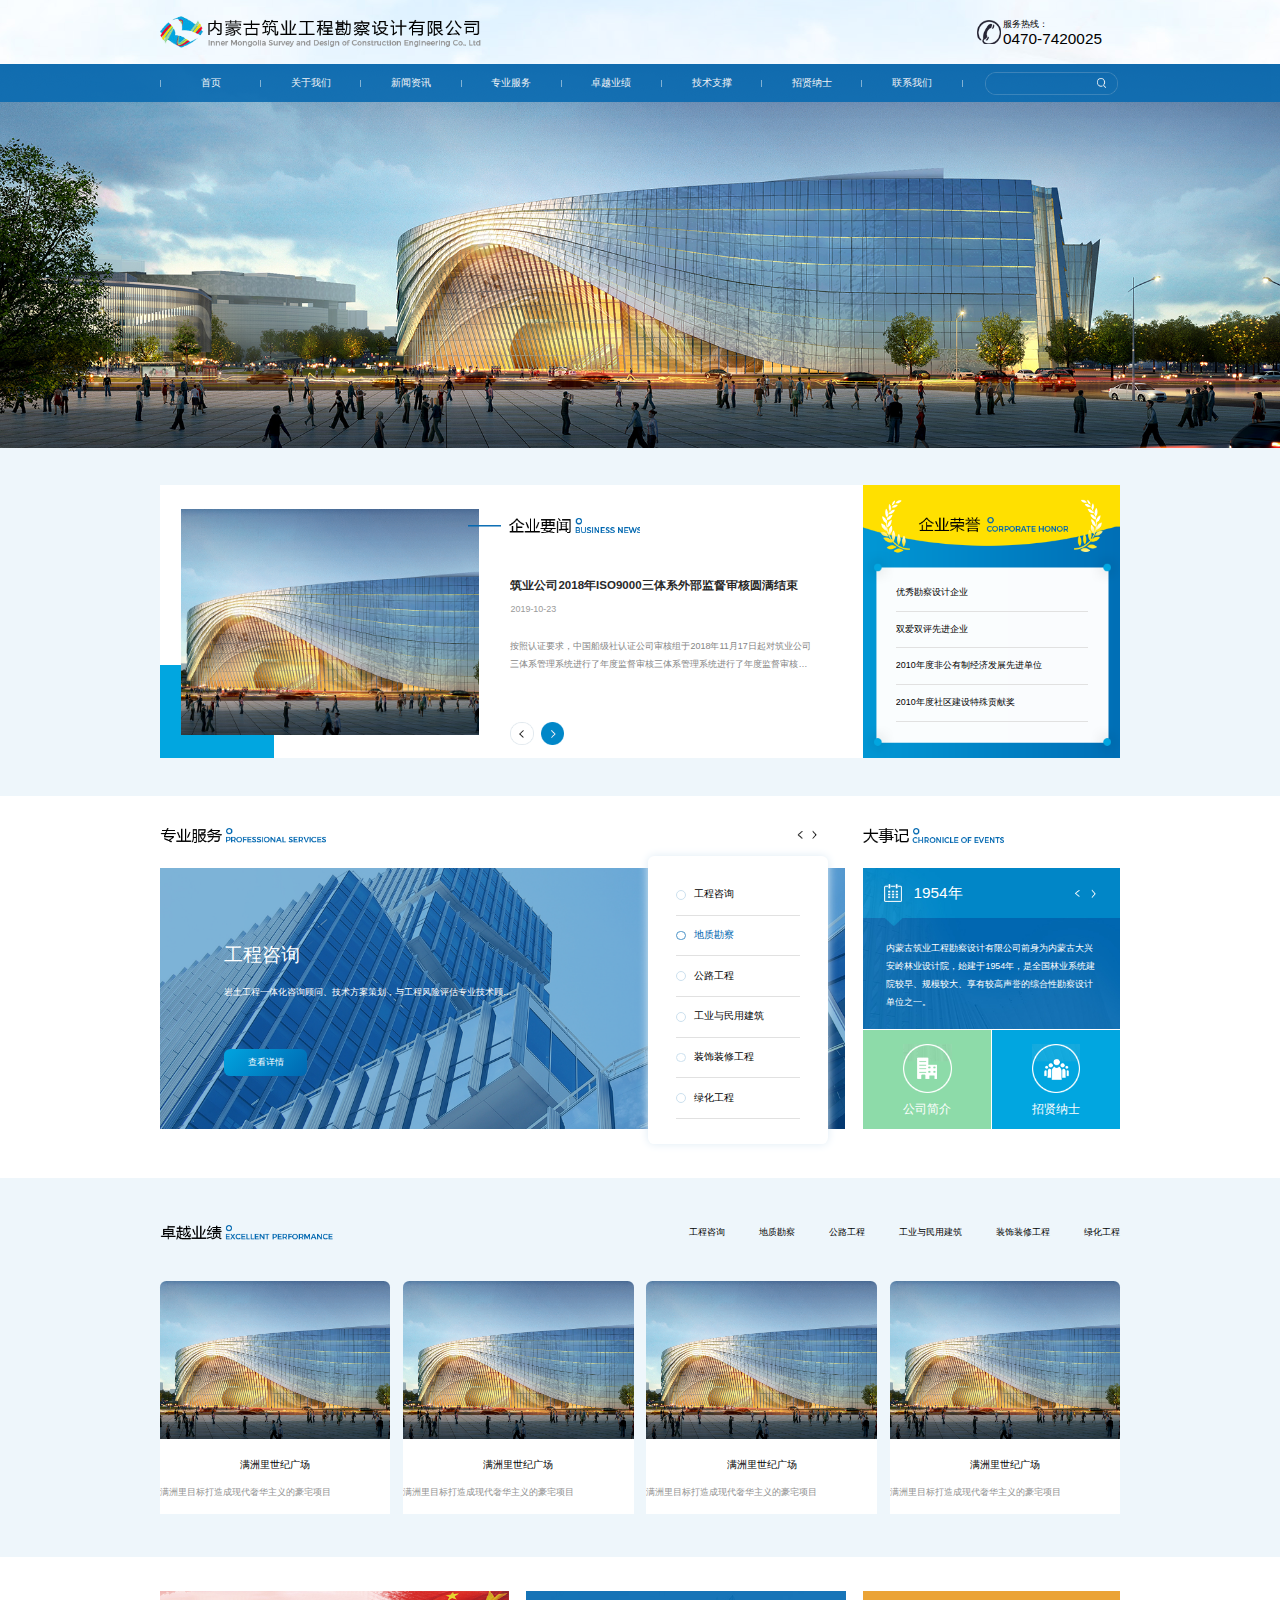
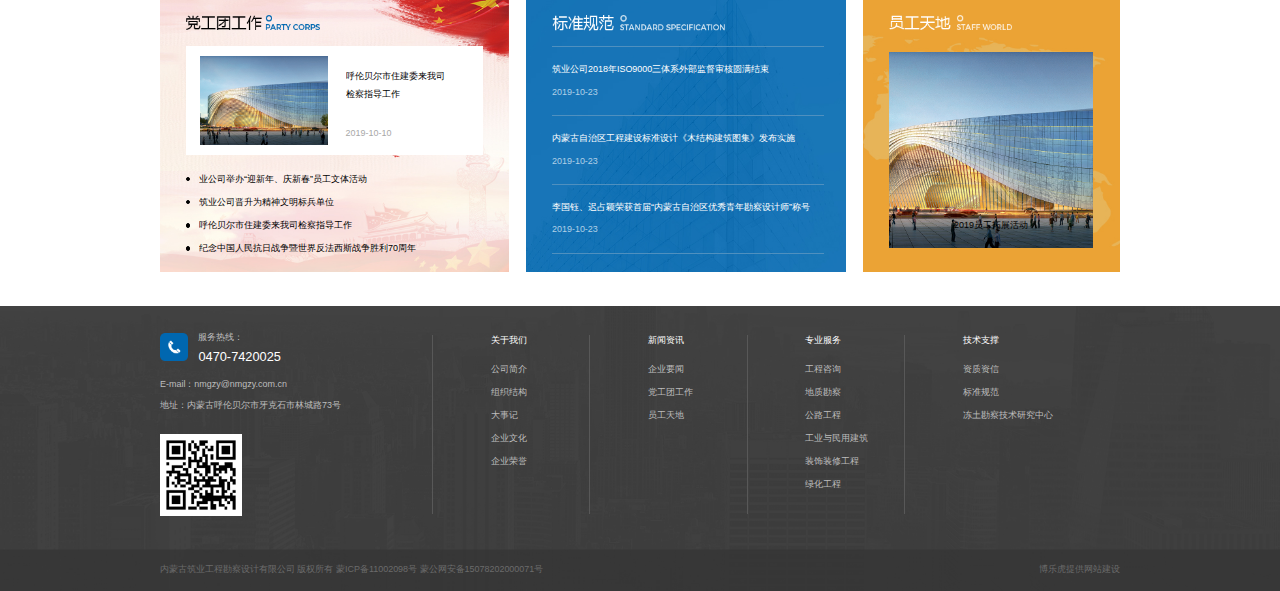
<file: index.html>
<!DOCTYPE html>
<html lang="en">
<head>
    <meta charset="UTF-8">
    <meta name="viewport" content="width=device-width, initial-scale=1.0, maximum-scale=1.0, user-scalable=no">

    <meta http-equiv="X-UA-Compatible" content="IE=Edge，chrome=1">
    <title>内蒙古项目</title>
    <script type="text/javascript" src="./js/jquery-1.11.2.js"></script>

    <link type="text/css" rel="stylesheet" href="./css/global.css">
    <link type="text/css" rel="stylesheet" href="./css/bace.css">
    <link type="text/css" rel="stylesheet" href="./css/index.css">
</head>
<body>
    <div class="body">
        <!-- header开始 -->
        <div class="header">
            <div class="logo-wrapper flex-column-tb-lf-center">
                <div class="content  flex-lr-between">
                    <div class="logo"></div>
                    <div class="tel flex-lr-between">
                        <div class="tel-icon"></div>
                        <div class="tel-num flex-tb-between">
                            <div>服务热线：</div>
                            <div class="num">0470-7420025</div>
                        </div>
                    </div>
                </div>
            </div>
            <div class="banner-wrapper">
                <div class="nav-wrapper flex-column-lf-center">
                    <div class="content flex-row-start">
                        <ul class="flex-row-start">
                            <div class="biao"></div>
                            <a href="#"><li>首页</li></a>
                            <div class="biao"></div>
                            <a href="#"><li>关于我们</li></a>
                            <div class="biao"></div>
                            <a href="#"><li>新闻资讯</li></a>
                            <div class="biao"></div>
                            <a href="#"><li>专业服务</li></a>
                            <div class="biao"></div>
                            <a href="#"><li>卓越业绩</li></a>
                            <div class="biao"></div>
                            <a href="#"><li>技术支撑</li></a>
                            <div class="biao"></div>
                            <a href="#"><li>招贤纳士</li></a>
                            <div class="biao"></div>
                            <a href="#"><li>联系我们</li></a>
                            <div class="biao"></div>
                        </ul>
                        <div class="search flex-row-start img-cc">
                            <input type="text">
                            <div class="img-cc"></div>
                        </div>
                    </div>
                </div>
                <div class="banner"></div>
            </div>
        </div>
        <!-- header结束 -->

        <!-- 企业要闻开始 -->
        <div class="news-wrapper flex-column-tb-lf-center">
            <div class="content flex-lr-between">
                <div class="left flex-row-start">
                    <div class="img-wrapper flex-column-tb-lf-center">
                        <div class="blue"></div>
                        <div class="img" style="background-image: url('./images/banner1.jpg');"></div>
                    </div>
                    <div class="news">
                        <div class="title"></div>
                        <div class="news-name">筑业公司2018年ISO9000三体系外部监督审核圆满结束 </div>
                        <div class="news-date">2019-10-23</div>
                        <div class="news-text">按照认证要求，中国船级社认证公司审核组于2018年11月17日起对筑业公司三体系管理系统进行了年度监督审核三体系管理系统进行了年度监督审核三体系管理系统进行了年度监督审核...</div>
                        <div class="buttons flex-lr-between">
                            <div class="prev img-cc"></div>
                            <div class="next img-cc click"></div>
                        </div>
                    </div>
                </div>
                <div class="right img-cc flex-row-center">
                    <ul>
                        <li>优秀勘察设计企业</li>
                        <li>双爱双评先进企业</li>
                        <li>2010年度非公有制经济发展先进单位</li>
                        <li>2010年度社区建设特殊贡献奖</li>
                    </ul>
                </div>
            </div>
        </div>
        <!-- 企业要闻结束 -->

        <!-- 专业服务开始 -->
        <div class="services-wrapper flex-column-lf-center">
            <div class="content flex-lr-between">
                <div class="left">
                    <div class="title-wrapper flex-lr-between">
                        <div class="title img-cc"></div>
                        <div class="buttons flex-lr-between">
                            <div class="prev img-cc"></div>
                            <div class="next img-cc"></div>
                        </div>
                    </div>
                    <div class="services">
                        <div class="name">工程咨询</div>
                        <div class="text">岩土工程一体化咨询顾问、技术方案策划，与工程风险评估专业技术顾问与工程风险评估专业技术顾问与工程风险评估专业技术顾问</div>
                        <div class="detail">查看详情</div>
                        <div class="list flex-column-lf-center">
                            <ul>
                                <li class="flex-row-start">
                                    <div class="quan"></div>
                                    <div>工程咨询</div>
                                </li>
                                <li class="flex-row-start click">
                                    <div class="quan"></div>
                                    <div>地质勘察</div>
                                </li>
                                <li class="flex-row-start">
                                    <div class="quan"></div>
                                    <div>公路工程</div>
                                </li>
                                <li class="flex-row-start">
                                    <div class="quan"></div>
                                    <div>工业与民用建筑</div>
                                </li>
                                <li class="flex-row-start">
                                    <div class="quan"></div>
                                    <div>装饰装修工程</div>
                                </li>
                                <li class="flex-row-start">
                                    <div class="quan"></div>
                                    <div>绿化工程</div>
                                </li>
                            </ul>
                        </div>
                    </div>
                </div>
                <div class="right">
                    <div class="title-wrapper flex-row-start">
                        <div class="title img-cc"></div>
                    </div>
                    <div class="events flex-tb-between c-white">
                        <div class="top-wrapper img-cc">
                            <div class="top flex-lr-between">
                                <div class="date flex-lr-between">
                                    <div class="icon img-cc"></div>
                                    <div>1954年</div>
                                </div>
                                <div class="buttons flex-lr-between">
                                    <div class="prev img-cc"></div>
                                    <div class="next img-cc"></div>
                                </div>
                            </div>
                            <div class="top-text">内蒙古筑业工程勘察设计有限公司前身为内蒙古大兴 安岭林业设计院，始建于1954年，是全国林业系统建 院较早、规模较大、享有较高声誉的综合性勘察设计 单位之一。</div>
                        </div>
                        <div class="bottom flex-lr-between c-white">
                            <div class="jianjie flex-column-lf-center">
                                <div class="icon img-cc"></div>
                                <div class="icon-name">公司简介</div>
                            </div>
                            <div class="zhaopin  flex-column-lf-center">
                                <div class="icon img-cc"></div>
                                <div class="icon-name">招贤纳士</div>
                            </div>
                        </div>
                    </div>
                </div>
            </div>

        </div>
        <!-- 专业服务结束 -->

        <!-- 卓越业绩开始 -->
        <div class="performance-wrapper flex-column-lf-center">
            <div class="content">
                <div class="title-wrapper flex-lr-between">
                    <div class="title img-cc"></div>
                    <ul class="flex-lr-between">
                        <li>工程咨询</li>
                        <li>地质勘察</li>
                        <li>公路工程</li>
                        <li>工业与民用建筑</li>
                        <li>装饰装修工程</li>
                        <li>绿化工程</li>
                    </ul>
                </div>
                <div class="info-wrapper flex-lr-between">
                    <div class="info">
                        <div class="img-cc"></div>
                        <div class="info-text flex-column-lf-center">
                            <div class="font16 c-black">满洲里世纪广场</div>
                            <div class="font14">满洲里目标打造成现代奢华主义的豪宅项目</div>
                        </div>
                    </div>
                    <div class="info">
                        <div class="img-cc"></div>
                        <div class="info-text flex-column-lf-center">
                            <div class="font16 c-black">满洲里世纪广场</div>
                            <div class="font14">满洲里目标打造成现代奢华主义的豪宅项目</div>
                        </div>
                    </div>
                    <div class="info">
                        <div class="img-cc"></div>
                        <div class="info-text flex-column-lf-center">
                            <div class="font16 c-black">满洲里世纪广场</div>
                            <div class="font14">满洲里目标打造成现代奢华主义的豪宅项目</div>
                        </div>
                    </div>
                    <div class="info">
                        <div class="img-cc"></div>
                        <div class="info-text flex-column-lf-center">
                            <div class="font16 c-black">满洲里世纪广场</div>
                            <div class="font14">满洲里目标打造成现代奢华主义的豪宅项目</div>
                        </div>
                    </div>
                </div>
            </div>

        </div>
        <!-- 卓越业绩结束 -->

        <!-- 党工团工作开始 -->
        <div class="work-wrapper flex-column-tb-lf-center">
            <div class="content flex-lr-between">
                <div class="work img-cc">
                    <div class="title img-cc"></div>
                    <div class="info-wrapper flex-row-start">
                        <div class="img-wrapper flex-column-tb-lf-center">
                            <div class="img-cc" style="background-image: url('./images/banner1.jpg');"></div>
                        </div>
                        <div class="info font14">
                            <div class="name c-black">呼伦贝尔市住建委来我司检察指导工作</div>
                            <div class="date">2019-10-10</div>
                        </div>
                    </div>
                    <ul class="work-list font14 c-black">
                        <li class="flex-row-start">
                            <div class="dian"></div>
                            <div class="text">业公司举办“迎新年、庆新春”员工文体活动 </div>
                        </li>
                        <li class="flex-row-start">
                            <div class="dian"></div>
                            <div class="text">筑业公司晋升为精神文明标兵单位 </div>
                        </li>
                        <li class="flex-row-start">
                            <div class="dian"></div>
                            <div class="text">呼伦贝尔市住建委来我司检察指导工作 </div>
                        </li>
                        <li class="flex-row-start">
                            <div class="dian"></div>
                            <div class="text">纪念中国人民抗日战争暨世界反法西斯战争胜利70周年  </div>
                        </li>
                    </ul>
                </div>
                <div class="guifan img-cc">
                    <div class="title img-cc"></div>
                    <ul class="list">
                        <li class="flex-column-tb-center font14">
                            <div class="flex-tb-between">
                                <div class="c-white">筑业公司2018年ISO9000三体系外部监督审核圆满结束</div>
                                <div>2019-10-23</div>
                            </div>
                        </li>
                        <li class="flex-column-tb-center font14">
                            <div class="flex-tb-between">
                                <div class="c-white">内蒙古自治区工程建设标准设计《木结构建筑图集》发布实施</div>
                                <div>2019-10-23</div>
                            </div>
                        </li>
                        <li class="flex-column-tb-center font14">
                            <div class="flex-tb-between">
                                <div class="c-white">李国钰、迟占颖荣获首届“内蒙古自治区优秀青年勘察设计师”称号</div>
                                <div>2019-10-23</div>
                            </div>
                        </li>
                    </ul>
                </div>
                <div class="world img-cc">
                    <div class="title img-cc"></div>
                    <div class="world-pic img-cc flex-column-lf-center" style="background-image: url('./images/banner1.jpg');">
                        <div class="c-black font14">2019员工拓展活动</div>
                    </div>
                </div>
            </div>
        </div>
        <!-- 党工团工作结束 -->

        <!-- footer开始 -->
        <div class="footer flex-column-lf-center font14 img-cc">
            <div class="content flex-tb-between">
                <div class="top-wrapper flex-row-start">
                    <div class="detail">
                        <div class="tel flex-lr-between">
                            <div class="tel-icon"></div>
                            <div class="tel-num flex-tb-between">
                                <div>服务热线：</div>
                                <div class="num c-white">0470-7420025</div>
                            </div>
                        </div>
                        <div class="mail">E-mail：nmgzy@nmgzy.com.cn</div>
                        <div class="address">地址：内蒙古呼伦贝尔市牙克石市林城路73号</div>
                        <div class="code img-cc" style="background-image: url('./images/footer_code.png');"></div>
                    </div>
                    <ul class="list-wrapper">
                        <a href=""><li class="c-white">关于我们</li></a>
                        <a href=""><li>公司简介</li></a>
                        <a href=""><li>组织结构</li></a>
                        <a href=""><li>大事记</li></a>
                        <a href=""><li>企业文化</li></a>
                        <a href=""><li>企业荣誉</li></a>
                    </ul>
                    <ul class="list-wrapper">
                        <a href=""><li class="c-white">新闻资讯</li></a>
                        <a href=""><li>企业要闻</li></a>
                        <a href=""><li>党工团工作</li></a>
                        <a href=""><li>员工天地</li></a>
                    </ul>
                    <ul class="list-wrapper">
                        <a href=""><li class="c-white">专业服务</li></a>
                        <a href=""><li>工程咨询</li></a>
                        <a href=""><li>地质勘察</li></a>
                        <a href=""><li>公路工程</li></a>
                        <a href=""><li>工业与民用建筑</li></a>
                        <a href=""><li>装饰装修工程</li></a>
                        <a href=""><li>绿化工程</li></a>
                    </ul>
                    <ul class="list-wrapper">
                        <a href=""><li class="c-white">技术支撑</li></a>
                        <a href=""><li>资质资信</li></a>
                        <a href=""><li>标准规范</li></a>
                        <a href=""><li>冻土勘察技术研究中心</li></a>
                    </ul>
                </div>
                <div class="bottom-wrapper flex-lr-between">
                    <div>内蒙古筑业工程勘察设计有限公司 版权所有   蒙ICP备11002098号   蒙公网安备15078202000071号</div>
                    <div>博乐虎提供网站建设</div>
                </div>
            </div>
        </div>
        <!-- footer结束 -->
    </div>
</body>
<script type="text/javascript">
    $(function () {
        resizeLoad();
        $(window).resize(function(){
            resizeLoad();
        });
        function resizeLoad(){
            //var width = $("body").get(0).offsetWidth;
            var width = $(window).width();

            //var fontSize =30* (width/720).toFixed(2);
            var fontSize = (width/20).toFixed(2);

            //if(width<720)
            //{
            $("html").css("font-size",""+fontSize+"px");
            // }

        };
        $('.nav-wrapper a').hover(function(){
            $(this).next().addClass('hover');
            $(this).prev().addClass('hover');
        },function(){
            $(this).next().removeClass('hover');
            $(this).prev().removeClass('hover');
        });
        $('.buttons div').click(function(){
            $(this).addClass('click');
            $(this).siblings().removeClass('click');
        });
        $('.list li').click(function(){
            $(this).addClass('click');
            $(this).siblings().removeClass('click');
        });
    });
</script>
</html>
</file>
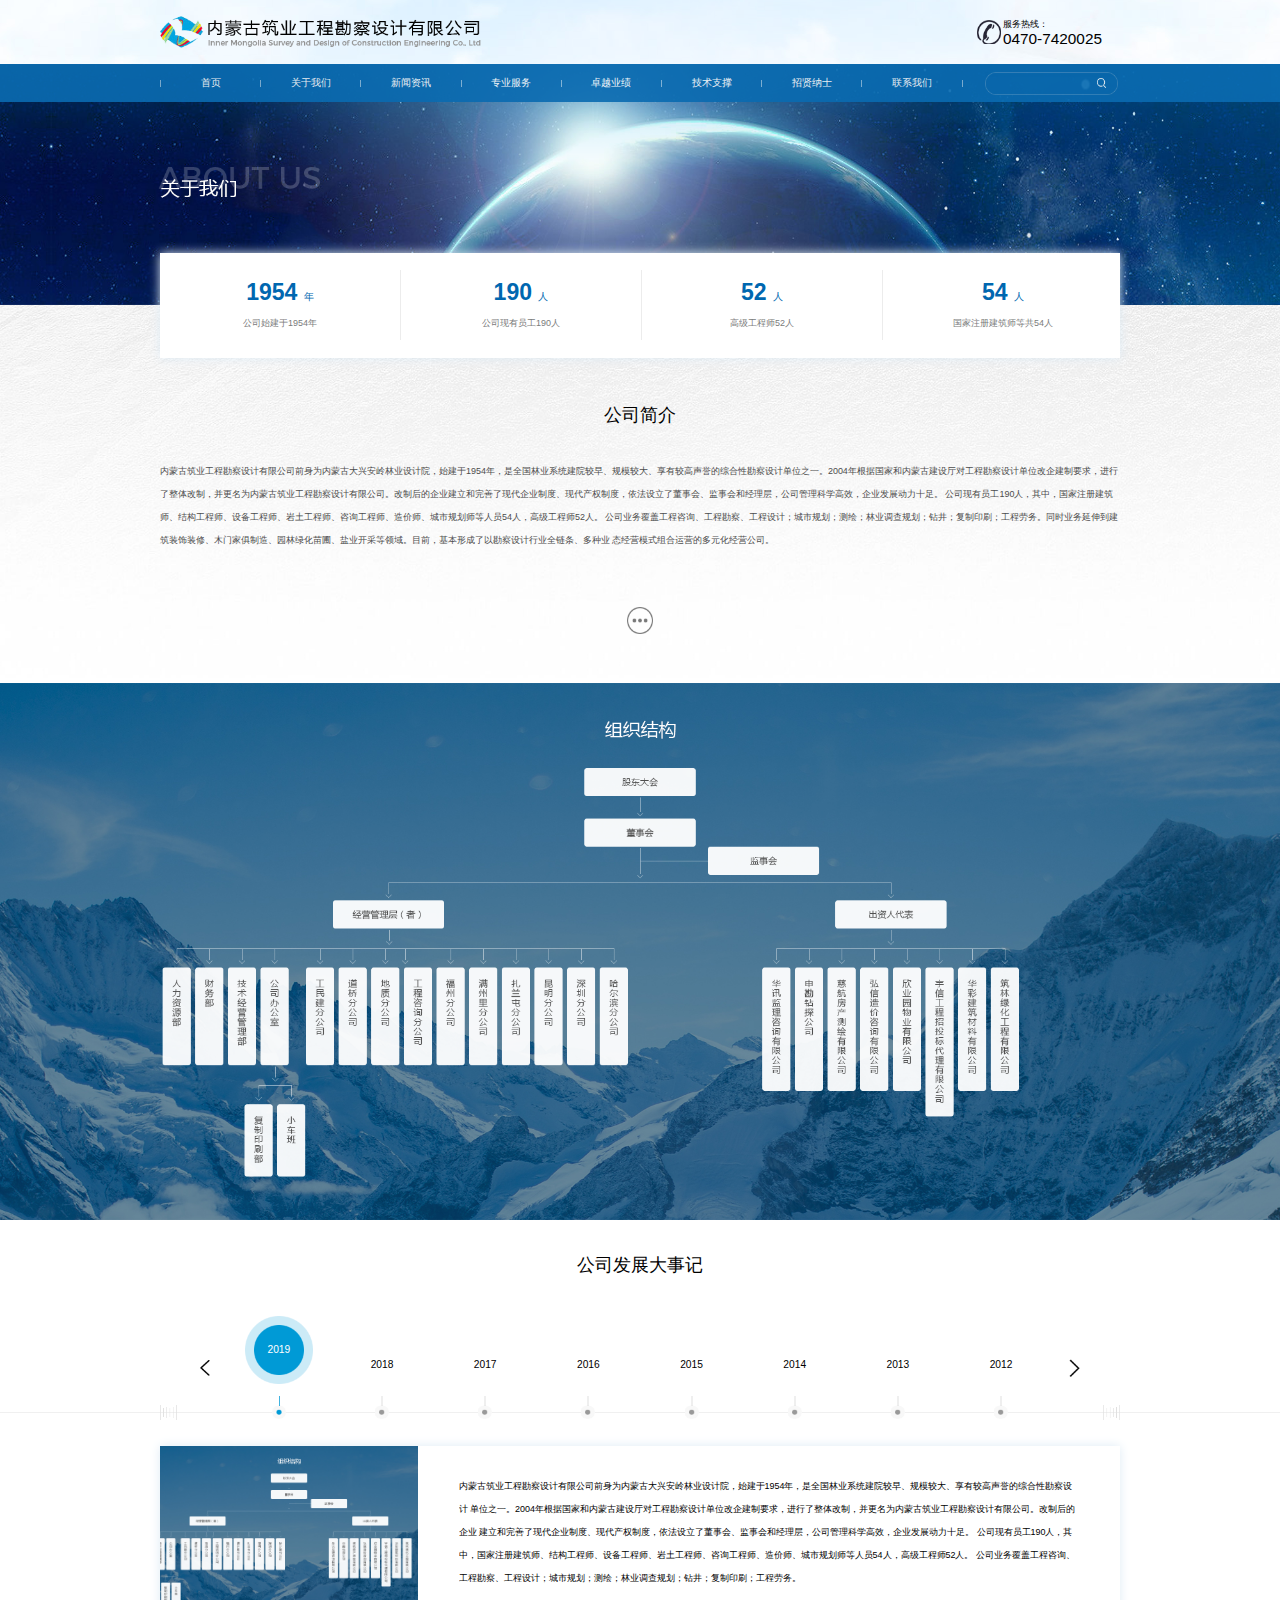
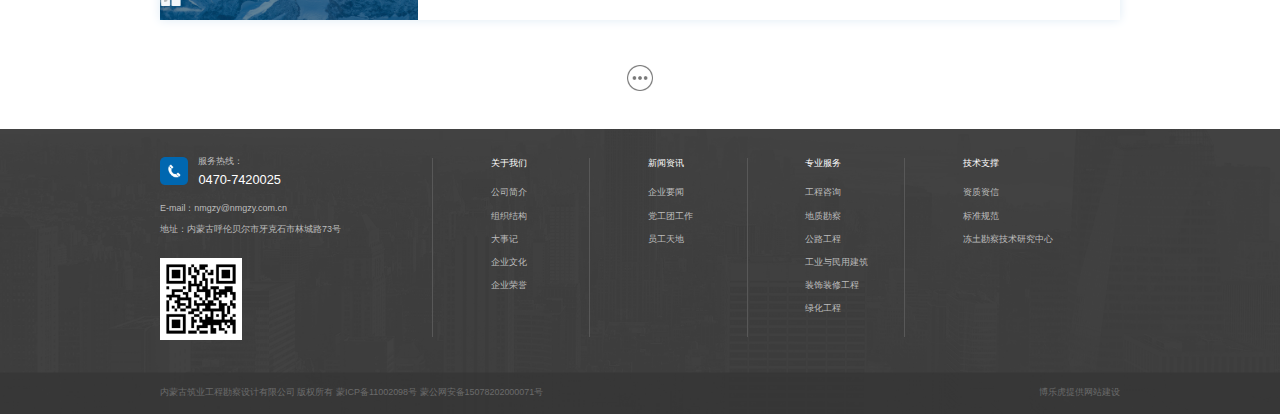
<file: about.html>
<!DOCTYPE html>
<html lang="en">
<head>
    <meta charset="UTF-8">
    <meta name="viewport" content="width=device-width, initial-scale=1.0, maximum-scale=1.0, user-scalable=no">

    <meta http-equiv="X-UA-Compatible" content="IE=Edge，chrome=1">
    <title>内蒙古项目</title>
    <script type="text/javascript" src="./js/jquery-1.11.2.js"></script>

    <link type="text/css" rel="stylesheet" href="./css/global.css">
    <link type="text/css" rel="stylesheet" href="./css/bace.css">
    <link type="text/css" rel="stylesheet" href="./css/index.css">
</head>
<body>
    <style>
        .header .banner-wrapper .banner{width: 100%;height: 3.77rem;background-image: url('./images/about/about_04.png');background-size: cover;background-position: center;}
    </style>
    <div class="body about">
        <!-- header开始 -->
        <div class="header">
            <div class="logo-wrapper flex-column-tb-lf-center">
                <div class="content  flex-lr-between">
                    <div class="logo"></div>
                    <div class="tel flex-lr-between">
                        <div class="tel-icon"></div>
                        <div class="tel-num flex-tb-between">
                            <div>服务热线：</div>
                            <div class="num">0470-7420025</div>
                        </div>
                    </div>
                </div>
            </div>
            <div class="banner-wrapper">
                <div class="nav-wrapper flex-column-lf-center">
                    <div class="content flex-row-start">
                        <ul class="flex-row-start">
                            <div class="biao"></div>
                            <a href="#"><li>首页</li></a>
                            <div class="biao"></div>
                            <a href="#"><li>关于我们</li></a>
                            <div class="biao"></div>
                            <a href="#"><li>新闻资讯</li></a>
                            <div class="biao"></div>
                            <a href="#"><li>专业服务</li></a>
                            <div class="biao"></div>
                            <a href="#"><li>卓越业绩</li></a>
                            <div class="biao"></div>
                            <a href="#"><li>技术支撑</li></a>
                            <div class="biao"></div>
                            <a href="#"><li>招贤纳士</li></a>
                            <div class="biao"></div>
                            <a href="#"><li>联系我们</li></a>
                            <div class="biao"></div>
                        </ul>
                        <div class="search flex-row-start img-cc">
                            <input type="text">
                            <div class="img-cc"></div>
                        </div>
                    </div>
                </div>
                <div class="banner"></div>
            </div>
        </div>
        <!-- header结束 -->

        <!-- 公司简介开始 -->
        <div class="part1 flex-column-lf-center img-cc">
            <div class="content flex-column-lf-center">
                <ul class="list flex-row-start">
                    <li class="flex-column-tb-lf-center">
                        <div class="top flex-row-center">
                            <div class="bold">1954</div>
                            <div class="font16">年</div>
                        </div>
                        <div class="bottom">公司始建于1954年</div>
                    </li>
                    <li class="flex-column-tb-lf-center">
                        <div class="top flex-row-center">
                            <div class="bold">190</div>
                            <div class="font16">人</div>
                        </div>
                        <div class="bottom">公司现有员工190人</div>
                    </li>
                    <li class="flex-column-tb-lf-center">
                        <div class="top flex-row-center">
                            <div class="bold">52</div>
                            <div class="font16">人</div>
                        </div>
                        <div class="bottom">高级工程师52人</div>
                    </li>
                    <li class="flex-column-tb-lf-center">
                        <div class="top flex-row-center">
                            <div class="bold">54</div>
                            <div class="font16">人</div>
                        </div>
                        <div class="bottom">国家注册建筑师等共54人</div>
                    </li>
                </ul>
                <div class="title font28">公司简介</div>
                <div class="detail">内蒙古筑业工程勘察设计有限公司前身为内蒙古大兴安岭林业设计院，始建于1954年，是全国林业系统建院较早、规模较大、享有较高声誉的综合性勘察设计单位之一。2004年根据国家和内蒙古建设厅对工程勘察设计单位改企建制要求，进行
                    了整体改制，并更名为内蒙古筑业工程勘察设计有限公司。改制后的企业建立和完善了现代企业制度、现代产权制度，依法设立了董事会、监事会和经理层，公司管理科学高效，企业发展动力十足。
                    公司现有员工190人，其中，国家注册建筑师、结构工程师、设备工程师、岩土工程师、咨询工程师、造价师、城市规划师等人员54人，高级工程师52人。
                    公司业务覆盖工程咨询、工程勘察、工程设计；城市规划；测绘；林业调查规划；钻井；复制印刷；工程劳务。同时业务延伸到建筑装饰装修、木门家俱制造、园林绿化苗圃、盐业开采等领域。目前，基本形成了以勘察设计行业全链条、多种业
                    态经营模式组合运营的多元化经营公司。</div>
                <a href=""><div class="more img-cc"></div></a>
            </div>
        </div>
        <!-- 公司简介结束 -->

        <!-- 组织结构开始 -->
        <div class="part2 img-cc"></div>
        <!-- 组织结构结束 -->

        <!-- 公司发展大事记开始 -->
        <div class="part3 flex-row-center">
            <div class="content flex-column-lf-center">
                <div class="title font28">公司发展大事记</div>
                <ul class="years flex-lr-between">
                    <div class="prev img-cc"></div>
                    <li class="click flex-column-lf-center">
                        <div class="top font16 img-cc">2019</div>
                        <div class="bottom img-cc"></div>
                    </li>
                    <li class="flex-column-lf-center">
                        <div class="top font16 img-cc">2018</div>
                        <div class="bottom img-cc"></div>
                    </li>
                    <li class="flex-column-lf-center">
                        <div class="top font16 img-cc">2017</div>
                        <div class="bottom img-cc"></div>
                    </li>
                    <li class="flex-column-lf-center">
                        <div class="top font16 img-cc">2016</div>
                        <div class="bottom img-cc"></div>
                    </li>
                    <li class="flex-column-lf-center">
                        <div class="top font16 img-cc">2015</div>
                        <div class="bottom img-cc"></div>
                    </li>
                    <li class="flex-column-lf-center">
                        <div class="top font16 img-cc">2014</div>
                        <div class="bottom img-cc"></div>
                    </li>
                    <li class="flex-column-lf-center">
                        <div class="top font16 img-cc">2013</div>
                        <div class="bottom img-cc"></div>
                    </li>
                    <li class="flex-column-lf-center">
                        <div class="top font16 img-cc">2012</div>
                        <div class="bottom img-cc"></div>
                    </li>
                    <div class="next img-cc"></div>
                </ul>
                <div class="line">
                    <div class="img-cc"></div>
                </div>
                <div class="detail flex-row-start">
                    <div class="pic img-cc" style="background-image: url('./images/about/about_09.png');"></div>
                    <div class="text flex-column-tb-lf-center">
                        <div>内蒙古筑业工程勘察设计有限公司前身为内蒙古大兴安岭林业设计院，始建于1954年，是全国林业系统建院较早、规模较大、享有较高声誉的综合性勘察设计 单位之一。2004年根据国家和内蒙古建设厅对工程勘察设计单位改企建制要求，进行了整体改制，并更名为内蒙古筑业工程勘察设计有限公司。改制后的企业 建立和完善了现代企业制度、现代产权制度，依法设立了董事会、监事会和经理层，公司管理科学高效，企业发展动力十足。 公司现有员工190人，其中，国家注册建筑师、结构工程师、设备工程师、岩土工程师、咨询工程师、造价师、城市规划师等人员54人，高级工程师52人。 公司业务覆盖工程咨询、工程勘察、工程设计；城市规划；测绘；林业调查规划；钻井；复制印刷；工程劳务。</div>
                    </div>
                </div>
                <a href=""><div class="more img-cc"></div></a>
            </div>
        </div>
        <!-- 公司发展大事记结束 -->

        <!-- footer开始 -->
        <div class="footer flex-column-lf-center font14 img-cc">
            <div class="content flex-tb-between">
                <div class="top-wrapper flex-row-start">
                    <div class="detail">
                        <div class="tel flex-lr-between">
                            <div class="tel-icon"></div>
                            <div class="tel-num flex-tb-between">
                                <div>服务热线：</div>
                                <div class="num c-white">0470-7420025</div>
                            </div>
                        </div>
                        <div class="mail">E-mail：nmgzy@nmgzy.com.cn</div>
                        <div class="address">地址：内蒙古呼伦贝尔市牙克石市林城路73号</div>
                        <div class="code img-cc" style="background-image: url('./images/footer_code.png');"></div>
                    </div>
                    <ul class="list-wrapper">
                        <a href=""><li class="c-white">关于我们</li></a>
                        <a href=""><li>公司简介</li></a>
                        <a href=""><li>组织结构</li></a>
                        <a href=""><li>大事记</li></a>
                        <a href=""><li>企业文化</li></a>
                        <a href=""><li>企业荣誉</li></a>
                    </ul>
                    <ul class="list-wrapper">
                        <a href=""><li class="c-white">新闻资讯</li></a>
                        <a href=""><li>企业要闻</li></a>
                        <a href=""><li>党工团工作</li></a>
                        <a href=""><li>员工天地</li></a>
                    </ul>
                    <ul class="list-wrapper">
                        <a href=""><li class="c-white">专业服务</li></a>
                        <a href=""><li>工程咨询</li></a>
                        <a href=""><li>地质勘察</li></a>
                        <a href=""><li>公路工程</li></a>
                        <a href=""><li>工业与民用建筑</li></a>
                        <a href=""><li>装饰装修工程</li></a>
                        <a href=""><li>绿化工程</li></a>
                    </ul>
                    <ul class="list-wrapper">
                        <a href=""><li class="c-white">技术支撑</li></a>
                        <a href=""><li>资质资信</li></a>
                        <a href=""><li>标准规范</li></a>
                        <a href=""><li>冻土勘察技术研究中心</li></a>
                    </ul>
                </div>
                <div class="bottom-wrapper flex-lr-between">
                    <div>内蒙古筑业工程勘察设计有限公司 版权所有   蒙ICP备11002098号   蒙公网安备15078202000071号</div>
                    <div>博乐虎提供网站建设</div>
                </div>
            </div>
        </div>
        <!-- footer结束 -->
    </div>
</body>
<script type="text/javascript">
    $(function () {
        resizeLoad();
        $(window).resize(function(){
            resizeLoad();
        });
        function resizeLoad(){
            //var width = $("body").get(0).offsetWidth;
            var width = $(window).width();

            //var fontSize =30* (width/720).toFixed(2);
            var fontSize = (width/20).toFixed(2);

            //if(width<720)
            //{
            $("html").css("font-size",""+fontSize+"px");
            // }

        };
        $('.nav-wrapper a').hover(function(){
            $(this).next().addClass('hover');
            $(this).prev().addClass('hover');
        },function(){
            $(this).next().removeClass('hover');
            $(this).prev().removeClass('hover');
        });
        $('.years li').click(function(){
            $(this).addClass('click');
            $(this).siblings().removeClass('click');
        });
    });
</script>
</html>
</file>
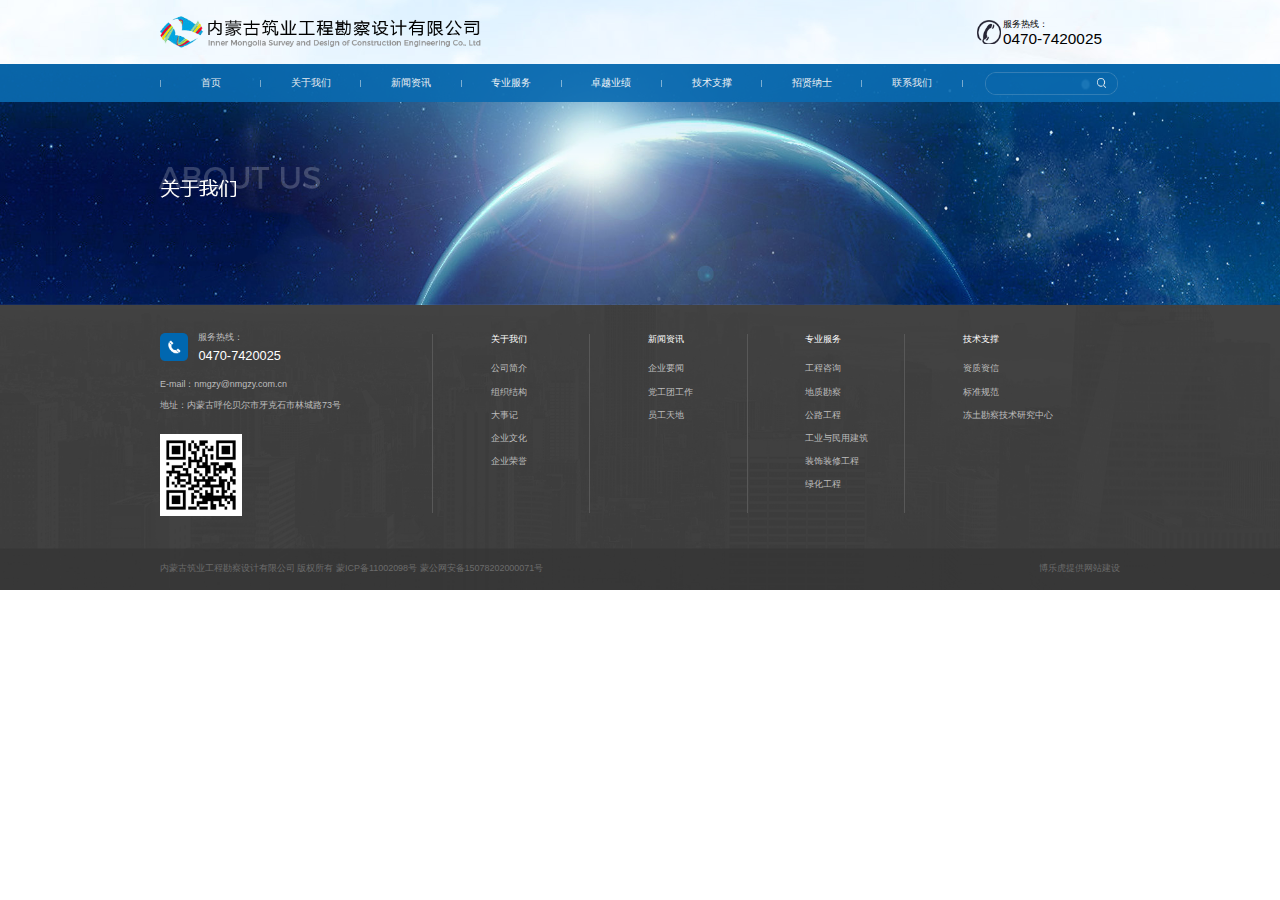
<file: demo.html>
<!DOCTYPE html>
<html lang="en">
<head>
    <meta charset="UTF-8">
    <meta name="viewport" content="width=device-width, initial-scale=1.0, maximum-scale=1.0, user-scalable=no">

    <meta http-equiv="X-UA-Compatible" content="IE=Edge，chrome=1">
    <title>内蒙古项目</title>
    <script type="text/javascript" src="./js/jquery-1.11.2.js"></script>

    <link type="text/css" rel="stylesheet" href="./css/global.css">
    <link type="text/css" rel="stylesheet" href="./css/bace.css">
    <link type="text/css" rel="stylesheet" href="./css/index.css">
</head>
<body>
    <style>
        .header .banner-wrapper .banner{width: 100%;height: 3.77rem;background-image: url('./images/about/about_04.png');background-size: cover;background-position: center;}
    </style>
    <div class="body">
        <!-- header开始 -->
        <div class="header">
            <div class="logo-wrapper flex-column-tb-lf-center">
                <div class="content  flex-lr-between">
                    <div class="logo"></div>
                    <div class="tel flex-lr-between">
                        <div class="tel-icon"></div>
                        <div class="tel-num flex-tb-between">
                            <div>服务热线：</div>
                            <div class="num">0470-7420025</div>
                        </div>
                    </div>
                </div>
            </div>
            <div class="banner-wrapper">
                <div class="nav-wrapper flex-column-lf-center">
                    <div class="content flex-row-start">
                        <ul class="flex-row-start">
                            <div class="biao"></div>
                            <a href="#"><li>首页</li></a>
                            <div class="biao"></div>
                            <a href="#"><li>关于我们</li></a>
                            <div class="biao"></div>
                            <a href="#"><li>新闻资讯</li></a>
                            <div class="biao"></div>
                            <a href="#"><li>专业服务</li></a>
                            <div class="biao"></div>
                            <a href="#"><li>卓越业绩</li></a>
                            <div class="biao"></div>
                            <a href="#"><li>技术支撑</li></a>
                            <div class="biao"></div>
                            <a href="#"><li>招贤纳士</li></a>
                            <div class="biao"></div>
                            <a href="#"><li>联系我们</li></a>
                            <div class="biao"></div>
                        </ul>
                        <div class="search flex-row-start img-cc">
                            <input type="text">
                            <div class="img-cc"></div>
                        </div>
                    </div>
                </div>
                <div class="banner"></div>
            </div>
        </div>
        <!-- header结束 -->

        <!-- 企业要闻开始 -->
        <div class="part1 flex-column-lf-center">
            <div class="content flex-lr-between">
                
            </div>
        </div>
        <!-- 企业要闻结束 -->

        <!-- footer开始 -->
        <div class="footer flex-column-lf-center font14 img-cc">
            <div class="content flex-tb-between">
                <div class="top-wrapper flex-row-start">
                    <div class="detail">
                        <div class="tel flex-lr-between">
                            <div class="tel-icon"></div>
                            <div class="tel-num flex-tb-between">
                                <div>服务热线：</div>
                                <div class="num c-white">0470-7420025</div>
                            </div>
                        </div>
                        <div class="mail">E-mail：nmgzy@nmgzy.com.cn</div>
                        <div class="address">地址：内蒙古呼伦贝尔市牙克石市林城路73号</div>
                        <div class="code img-cc" style="background-image: url('./images/footer_code.png');"></div>
                    </div>
                    <ul class="list-wrapper">
                        <a href=""><li class="c-white">关于我们</li></a>
                        <a href=""><li>公司简介</li></a>
                        <a href=""><li>组织结构</li></a>
                        <a href=""><li>大事记</li></a>
                        <a href=""><li>企业文化</li></a>
                        <a href=""><li>企业荣誉</li></a>
                    </ul>
                    <ul class="list-wrapper">
                        <a href=""><li class="c-white">新闻资讯</li></a>
                        <a href=""><li>企业要闻</li></a>
                        <a href=""><li>党工团工作</li></a>
                        <a href=""><li>员工天地</li></a>
                    </ul>
                    <ul class="list-wrapper">
                        <a href=""><li class="c-white">专业服务</li></a>
                        <a href=""><li>工程咨询</li></a>
                        <a href=""><li>地质勘察</li></a>
                        <a href=""><li>公路工程</li></a>
                        <a href=""><li>工业与民用建筑</li></a>
                        <a href=""><li>装饰装修工程</li></a>
                        <a href=""><li>绿化工程</li></a>
                    </ul>
                    <ul class="list-wrapper">
                        <a href=""><li class="c-white">技术支撑</li></a>
                        <a href=""><li>资质资信</li></a>
                        <a href=""><li>标准规范</li></a>
                        <a href=""><li>冻土勘察技术研究中心</li></a>
                    </ul>
                </div>
                <div class="bottom-wrapper flex-lr-between">
                    <div>内蒙古筑业工程勘察设计有限公司 版权所有   蒙ICP备11002098号   蒙公网安备15078202000071号</div>
                    <div>博乐虎提供网站建设</div>
                </div>
            </div>
        </div>
        <!-- footer结束 -->
    </div>
</body>
<script type="text/javascript">
    $(function () {
        resizeLoad();
        $(window).resize(function(){
            resizeLoad();
        });
        function resizeLoad(){
            //var width = $("body").get(0).offsetWidth;
            var width = $(window).width();

            //var fontSize =30* (width/720).toFixed(2);
            var fontSize = (width/20).toFixed(2);

            //if(width<720)
            //{
            $("html").css("font-size",""+fontSize+"px");
            // }

        };
        $('.nav-wrapper a').hover(function(){
            $(this).next().addClass('hover');
            $(this).prev().addClass('hover');
        },function(){
            $(this).next().removeClass('hover');
            $(this).prev().removeClass('hover');
        });
        $('.buttons div').click(function(){
            $(this).addClass('click');
            $(this).siblings().removeClass('click');
        });
    });
</script>
</html>
</file>
<file: css/bace.css>
html{
    width: 100%;
    overflow-x: hidden;
}

.body{
    width: 20rem;
    background-color: #ffffff;
    margin: 0 auto
}
.c-white{
    color: #ffffff !important;
}
.c-black{
    color: #000000 !important;
}

.font14{
    font-size: .14rem !important;
}
.font16{
    font-size: .16rem !important;
}
.font28{
    font-size: .28rem !important;
}
.img-cc{
    background-size: 100% 100%;
    background-position: center;
    background-repeat: no-repeat;
}
/* 水平start */
.flex-row-start{
    display: flex;
    flex-direction: row;
    justify-content: flex-start;
    align-items: center;
}
/* 水平左右居中 */
.flex-row-center{
    display: flex;
    flex-direction: row;
    justify-content: center;
}

/* 水平between */
.flex-lr-between{
    display: flex;
    flex-direction: row;
    justify-content: space-between;
    align-items: center;
}
/* 垂直between */
.flex-tb-between{
    display: flex;
    flex-direction: column;
    justify-content: space-between;
}
/* 垂直左右居中 */
.flex-column-lf-center{
    display: flex;
    flex-direction: column;
    align-items: center;
}
/* 垂直上下居中 */
.flex-column-tb-center{
    display: flex;
    flex-direction: column;
    justify-content: center;
    align-items: flex-start;
}

/* 垂直上下左右居中 */
.flex-column-tb-lf-center{
    display: flex;
    flex-direction: column;
    justify-content: center;
    align-items: center;
}
</file>
<file: css/index.css>
@charset "utf-8";

/* header开始 */
.content{width:15rem;}
.logo-wrapper{height: 1rem;background: url("./../images/logo_bg.png") top center no-repeat;}
.logo{width: 5.01rem;height: .51rem;background: url("./../images/logo.png") top center no-repeat;background-size: cover;}
.tel{width: 2rem;height: .37rem;margin-right: .23rem;}
.tel-num{width: 1.6rem;height: .37rem;font-size: .14rem;color: #000;line-height: .14rem;}
.tel-num .num{font-size: .24rem;line-height: .16rem;}
.tel-icon{width: .37rem;height: .37rem;background: url("./../images/icon_tel.png") top center no-repeat;background-size: cover;}
.banner-wrapper{min-height: 1rem;position: relative;}
.banner-wrapper .banner{height: 6rem;background: url("./../images/banner1.jpg") top center no-repeat;background-size: cover;position: relative;z-index: 1;}
.banner-wrapper .nav-wrapper{width:100%;height: .6rem;background-color: #0a6bb1;position: absolute;z-index: 9;opacity: 0.9;}
.banner-wrapper .nav-wrapper li{width:1.55rem;height: .6rem;line-height: .6rem;text-align: center;font-size: .16rem ;color: #ffffff;}
.banner-wrapper .nav-wrapper li:hover{background-color: #025189;}
.banner-wrapper .nav-wrapper .biao{width:1px;height: .11rem;background-color: #86b6d8;}
.banner-wrapper .nav-wrapper .biao.hover{background-color: #0a6bb1;}
.banner-wrapper .search{width: 2.08rem;height: .36rem;padding-left: .15rem;box-sizing: border-box;background-image: url("./../images/search_border.png");margin-left: .35rem;background-size: 100%;}
.banner-wrapper .search .img-cc{width: .15rem;height: .15rem;background-image: url("./../images/icon_search.png");cursor: pointer;background-size: 100%;}
.banner-wrapper .search input{width: 1.6rem;height: .3rem;line-height: .3rem;border: none;outline: none;background-color: rgba(0, 0, 0, 0);color: #ffffff;}
/* header结束 */

/* 企业要闻开始 */
.news-wrapper{height: 5.43rem;background-color: #eef6fb;}
.news-wrapper .content{height: 4.27rem;background-color: #ffffff;}
.news-wrapper .left{width: 10.3rem;height: 4.27rem;}
.news-wrapper .left .img-wrapper{width: 5.4rem;height: 4.27rem;position: relative;}
.news-wrapper .left .img-wrapper .blue{width: 1.78rem;height: 1.46rem;position: absolute;left: 0;bottom: 0;background-color: #01a6e0;z-index: 1;}
.news-wrapper .left .img-wrapper .img{width: 4.65rem;height: 3.53rem;background-size: cover;background-position: center;position: relative;z-index: 2;}
.news-wrapper .left .news{width: 4.9rem;height: 3.38rem;margin-left: .16rem;padding-top: .15rem;}
.news-wrapper .left .news .title{width: 2.68rem;height: .23rem;margin-left: -.66rem;background-image: url('./../images/title_news.png');background-size: cover;background-position: center;position: relative;z-index: 3;}
.news-wrapper .left .news .news-name{line-height: .18rem;margin-top: .73rem;font-size: .18rem;color: #292929;font-weight: bold;white-space:nowrap;overflow:hidden;text-overflow:ellipsis;}
.news-wrapper .left .news .news-date{line-height: .14rem;margin-top: .22rem;font-size: .14rem;color: #9a9a9a;}
.news-wrapper .left .news .news-text{width:4.75rem;line-height: 2;margin-top: .37rem;font-size: .14rem;color: #858585;overflow: hidden;-webkit-box-orient: vertical;word-wrap: break-word;white-space: pre-wrap;display: -webkit-box;text-overflow: ellipsis;-webkit-line-clamp: 2;}
.news-wrapper .left .buttons{width:.83rem;height:.36rem;margin-top: .75rem;}
.news-wrapper .left .prev{width:.36rem;height:.36rem;background-image: url('./../images/icon_c_prev.png');background-size: 100%;cursor: pointer;}
.news-wrapper .left .prev.click{background-image: url('./../images/icon_c_next.png');transform: rotate(180deg);}
.news-wrapper .left .next.click{background-image: url('./../images/icon_c_next.png');transform: rotate(0);}
.news-wrapper .left .next{width:.36rem;height:.36rem;background-image: url('./../images/icon_c_prev.png');transform: rotate(180deg);background-size: 100%;cursor: pointer;}
.news-wrapper .right{width:4.01rem;height:4.27rem;background-image: url('./../images/honor.png');padding-top: 1.4rem;box-sizing: border-box;}
.news-wrapper .right li{width:3rem;height:.56rem;line-height:.56rem;border-bottom: 1px solid #e1e1e1;font-size: .14rem;color: #000000;white-space:nowrap;overflow:hidden;text-overflow:ellipsis;}
/* 企业要闻结束 */

/* 专业服务开始 */
.services-wrapper{height: 5.97rem;padding-top: .1rem;box-sizing: border-box;}
.services-wrapper .left{width: 10.71rem;}
.services-wrapper .left .title-wrapper{width: 10.72rem;height: 1.04rem;padding-right: .45rem;box-sizing: border-box;}
.services-wrapper .left .title-wrapper .title{width: 2.59rem;height: .24rem;background-image: url('./../images/title_services.png');}
.services-wrapper .left .buttons{width:.31rem;}
.services-wrapper .left .prev{width:.08rem;height:.12rem;background-image: url('./../images/icon_black_prev.png');background-size: 100%;cursor: pointer;}
.services-wrapper .left .next{width:.08rem;height:.12rem;background-image: url('./../images/icon_black_prev.png');background-size: 100%;cursor: pointer;transform: rotate(180deg);}
.services-wrapper .services{position:relative;width:10.71rem;height:4.07rem;background-image: url('./../images/services_bg.png');background-size: 100%;padding: 1.2rem 0 0 1rem;box-sizing: border-box;color: #ffffff;font-size: .14rem}
.services-wrapper .services .name{line-height:.3rem;font-size: .30rem;}
.services-wrapper .services .text{width:4.5rem;line-height:.2rem;margin-top: .34rem;white-space:nowrap;overflow:hidden;text-overflow:ellipsis;}
.services-wrapper .services .detail{width:1.3rem;height:.42rem;line-height:.42rem;margin-top: .78rem;text-align: center;background:linear-gradient(136deg,#01a5e0 0%,#0067b0 100%);border-radius: .1rem;cursor: pointer;}
.services-wrapper .list{width:2.8rem;height:4.5rem;border-radius: .1rem;position: absolute;top:-.2rem;right: .28rem;background-color: #ffffff;box-shadow: 0 0 10px #deebf5;padding-top: .3rem;box-sizing: border-box;}
.services-wrapper .list li{width:1.94rem;height:.62rem;border-bottom: 1px solid #e1e1e1;cursor: pointer;font-size: .16rem;color: #000000;}
.services-wrapper .list li.click{color: #0067b0;}
.services-wrapper .list .quan{width:.12rem;height:.12rem;border: .02rem solid #cce1ef;border-radius: 100%;margin-right: .14rem;}
.services-wrapper .list li.click .quan{border: .02rem solid #4c94c8;}
.services-wrapper .right{width: 4.01rem;}
.services-wrapper .right .title-wrapper{width: 4.01rem;height: 1.04rem;}
.services-wrapper .right .title-wrapper .title{width: 2.2rem;height: .23rem;background-image: url('./../images/title_events.png');}
.services-wrapper .right .events{width: 4.01rem;height: 4.07rem;}
.services-wrapper .right .events .top-wrapper{width: 4.01rem;height: 2.51rem;background-image: url('./../images/events_bg.jpg');}
.services-wrapper .right .events .top-wrapper .top{width: 4.01rem;height: .78rem;padding:0 .38rem 0  .32rem;box-sizing: border-box;}
.services-wrapper .right .events .top-wrapper .top .date{width: 1.23rem;font-size: .24rem;}
.services-wrapper .right .events .top-wrapper .top .date .icon{width: .28rem;height: .28rem;background-image: url('./../images/events_icon1.png');}
.services-wrapper .right .buttons{width:.32rem;}
.services-wrapper .right .prev{width:.07rem;height:.12rem;background-image: url('./../images/icon_white_prev.png');background-size: 100%;cursor: pointer;}
.services-wrapper .right .next{width:.07rem;height:.12rem;background-image: url('./../images/icon_white_prev.png');background-size: 100%;cursor: pointer;transform: rotate(180deg);}
.services-wrapper .top-text{width: 100%;padding: .34rem .36rem;font-size: .14rem;line-height: .28rem;max-height:1.4rem;box-sizing: border-box;overflow: hidden;-webkit-box-orient: vertical;word-wrap: break-word;white-space: pre-wrap;display: -webkit-box;text-overflow: ellipsis;-webkit-line-clamp: 4;}
.services-wrapper .bottom{width: 100%;height: 1.55rem;font-size: .18rem;}
.services-wrapper .bottom .jianjie{width: 2rem;height: 1.55rem;padding-top: .23rem;box-sizing: border-box;background-color: #8ddba9;}
.services-wrapper .bottom .jianjie .icon{width: .76rem;height: .76rem;margin-bottom: .15rem;background-image: url('./../images/events_icon2.png');}
.services-wrapper .bottom .zhaopin{width: 2rem;height: 1.55rem;padding-top: .23rem;box-sizing: border-box;background-color: #01a6e0;}
.services-wrapper .bottom .zhaopin .icon{width: .76rem;height: .76rem;margin-bottom: .15rem;background-image: url('./../images/events_icon3.png');}
/* 专业服务结束 */

/* 卓越业绩开始 */
.performance-wrapper{height: 5.93rem;padding-top: .1rem;box-sizing: border-box;background-color: #eef6fb;}
.performance-wrapper .title-wrapper{height: 1.51rem;}
.performance-wrapper .title-wrapper .title{width: 2.71rem;height: .24rem;background-image: url('./../images/title_performance.png');}
.performance-wrapper .title-wrapper ul{width: 6.73rem;}
.performance-wrapper .title-wrapper ul li{display: inline-block;font-size: .14rem;}
.performance-wrapper .info-wrapper .info{width: 3.6rem;}
.performance-wrapper .info-wrapper .info .img-cc{width: 3.6rem;height: 2.48rem;background-image: url('./../images/banner1.jpg');background-size: cover;border-radius: .1rem .1rem 0 0;}
.performance-wrapper .info-wrapper .info .info-text{color: #919191;height: 1.17rem;background-color: #ffffff;padding-top: .3rem;box-sizing: border-box;}
.performance-wrapper .info-wrapper .info .info-text .font14{width: 100%;margin-top: .23rem;white-space:nowrap;overflow:hidden;text-overflow:ellipsis;}
/* 卓越业绩结束 */

/* 党工团工作开始 */
.work-wrapper{height: 5.45rem;}
.work-wrapper .work{width: 5.45rem;height: 4.39rem;padding: .38rem .4rem 0;box-sizing: border-box;background-image: url('./../images/work_bg.jpg');background-size: cover;}
.work-wrapper .work .title{width: 2.1rem;height: .23rem;background-image: url('./../images/title_work.png');}
.work-wrapper .work .info-wrapper{width: 4.65rem;height: 1.7rem;background-color: #ffffff;margin-top: .25rem;margin-bottom: .3rem;}
.work-wrapper .work .info-wrapper .img-wrapper{width: 2.45rem;height: 1.7rem;background-color: #ffffff;margin-right: .05rem;}
.work-wrapper .work .info-wrapper .img-wrapper .img-cc{width: 2rem;height: 1.4rem;background-size: cover;}
.work-wrapper .work .info-wrapper .info{width: 2.1rem;height: 1.7rem;padding-top: .35rem;box-sizing: border-box;}
.work-wrapper .work .info-wrapper .info .name{width: 1.55rem;max-height: .56rem;line-height: .28rem;overflow: hidden;-webkit-box-orient: vertical;word-wrap: break-word;white-space: pre-wrap;display: -webkit-box;text-overflow: ellipsis;-webkit-line-clamp: 2;}
.work-wrapper .work .info-wrapper .info .date{color: #a8a8a8;margin-top: .35rem;line-height: .2rem;}
.work-wrapper .work-list li{width: 4.65rem;height: .16rem;margin-bottom: .2rem;}
.work-wrapper .work-list li .dian{width: .04rem;height: .04rem;margin-right: .14rem;border: 1px solid #000;border-radius: .04rem;background-color: #000;}
.work-wrapper .work-list li .text{width: 4.5rem;white-space:nowrap;overflow:hidden;text-overflow:ellipsis;}
.work-wrapper .guifan{width: 4.99rem;height: 4.39rem;padding: .38rem .4rem 0;box-sizing: border-box;background-image: url('./../images/guifan_bg.jpg');background-size: cover;}
.work-wrapper .guifan .title{width: 2.71rem;height: .24rem;background-image: url('./../images/title_guifan.png');}
.work-wrapper .guifan .list{width: 4.25rem;margin-top: .24rem;}
.work-wrapper .guifan .list li{width: 4.25rem;height: 1.06rem;border-top: 1px solid #4f90bf;}
.work-wrapper .guifan .list li:last-child{border-bottom: 1px solid #4f90bf;}
.work-wrapper .guifan .list li .flex-tb-between{width: 4.25rem;height: .55rem;color: #b0d0e7;}
.work-wrapper .guifan .list li .flex-tb-between div{line-height: .2rem;}
.work-wrapper .guifan .list li .flex-tb-between .c-white{white-space:nowrap;overflow:hidden;text-overflow:ellipsis;}
.work-wrapper .world{width: 4.01rem;height: 4.39rem;padding: .38rem .4rem 0;box-sizing: border-box;background-image: url('./../images/world_bg.jpg');background-size: cover;}
.work-wrapper .world .title{width: 1.92rem;height: .23rem;background-image: url('./../images/title_world.png');}
.work-wrapper .world .world-pic{width: 3.19rem;height: 2.8rem;background-size: cover;justify-content: flex-end;padding-bottom: .25rem;margin-top: .35rem;}
.work-wrapper .world .world-pic .font14{line-height: .2rem;}

/* 党工团工作结束 */

/* footer开始 */
.footer{height: 4.45rem;padding-top: .45rem;box-sizing: border-box;background-image: url('./../images/footer_bg.png');}
.footer .content{height: 4rem;}
.footer .top-wrapper{height: 2.8rem;color:#bdbdbd;}
.footer .top-wrapper .detail{width: 4.25rem;height: 2.8rem;}
.footer .tel{width: 2rem;height: .4rem;}
.footer .tel-num{width: 1.4rem;height: .44rem;font-size: .14rem;line-height: .14rem;color:#bdbdbd;}
.footer .tel-num .num{font-size: .2rem;line-height: .14rem;}
.footer .tel-icon{width: .44rem;height: .44rem;background-image: url("./../images/footer_tel.png");background-size: 100%;}
.footer .top-wrapper .detail{width: 4.25rem;height: 2.8rem;}
.footer .top-wrapper .mail{line-height: .16rem;margin: .3rem 0 .15rem;}
.footer .top-wrapper .code{width: 1.28rem;height: 1.28rem;margin: .35rem 0 0 0;}
.footer .top-wrapper .list-wrapper{width: 2.46rem;height: 2.8rem;padding-left: .9rem;box-sizing: border-box;border-left: 1px solid #585858;}
.footer .top-wrapper .list-wrapper:last-child{width: 3.3rem;}
.footer .top-wrapper .list-wrapper li{line-height: .16rem;margin-bottom: .2rem;color:#bdbdbd;}
.footer .top-wrapper .list-wrapper li.c-white{margin-bottom: .3rem;}

.footer .bottom-wrapper{height: .65rem;color:#6b6b6b;}
.footer .bottom-wrapper div{line-height: .65rem;}

/* footer结束 */

/* about开始 */
/* 公司简介 */
.about .part1{height: 5.9rem;background-image: url("./../images/about/about_bg.png");background-size: 100% 100%;}
.about .part1 .content{position: relative;}
.about .part1 .content .list{position: relative;z-index: 3;width:100%;height: 1.64rem;margin-top: -.82rem;background-color: #ffffff;box-shadow: 0 0 10px #deebf5;}
.about .part1 .content .list li{width: 3.75rem;height: 1.1rem;border-right: 1px solid #ececec;color: #7a7b7b;}
.about .part1 .content .list li:last-child{border: none;}
.about .part1 .content .list li .top{width: 3.75rem;height: .35rem;line-height: .35rem;text-align: center;color: #0067b0;align-items: baseline;margin-bottom: .2rem;}
.about .part1 .content .list li .top .bold{font-size: .36rem;margin-right: .1rem;}
.about .part1 .content .title{height: .8rem;text-align: center;margin-top: .8rem;}
.about .part1 .content .detail{height: 2.3rem;color: #4c4c4c;line-height: .36rem;}
.about .part1 .content .more{width:.42rem;height: .42rem;background-image: url("./../images/about/about_32.png");}

.about .part2{height: 8.4rem;background-image: url("./../images/about/about_09.png");}

.about .part3{height: 7.95rem;padding-top: .6rem;box-sizing: border-box;}
.about .part3 .title{height: .9rem;text-align: center;}
.about .part3 .years{width: 13.75rem;position: relative;z-index: 3;}
.about .part3 .years li{width: 1.06rem;cursor: pointer;}
.about .part3 .years li .top{width: 1.06rem;height: 1.06rem;line-height:1.06rem;box-sizing: border-box;text-align: center;padding-top: .22rem;}
.about .part3 .years li .bottom{width: .22rem;height: .37rem;margin-top: .18rem;background-image:  url("./../images/about/about_24.png");}
.about .part3 .years li.click .top{background-image:  url("./../images/about/about_14.png");padding-top: 0;color: #ffffff;}
.about .part3 .years li.click .bottom{background-image:  url("./../images/about/about_22.png");}
.about .part3 .years .prev{cursor: pointer;width: .15rem;height: .26rem;background-image:  url("./../images/about/about_17.png");}
.about .part3 .years .next{cursor: pointer;width: .15rem;height: .26rem;background-image:  url("./../images/about/about_17.png");transform: rotate(180deg);}
.about .part3 .line{width: 100%;height: .24rem;position: relative;z-index: 1;margin-top: -.23rem;}
.about .part3 .line .img-cc{width: 20rem;height: .24rem;background-image: url("./../images/about/about_line.png");position: absolute;left: -10rem;margin-left: 50%;}
.about .part3 .detail{width: 100%;height: 2.72rem;background-color: #ffffff;box-shadow: 0 0 10px #deebf5;margin: .4rem 0 .7rem;}
.about .part3 .detail .pic{width: 4.03rem;height: 2.72rem;background-size: cover;}
.about .part3 .detail .text{width: 10.97rem;height: 2.72rem;}
.about .part3 .detail .text div{width: 9.7rem;max-height: 2rem;line-height: .36rem;overflow: hidden;-webkit-box-orient: vertical;word-wrap: break-word;white-space: pre-wrap;display: -webkit-box;text-overflow: ellipsis;-webkit-line-clamp: 5;}
.about .part3 .content .more{width:.42rem;height: .42rem;background-image: url("./../images/about/about_32.png");}

/* about结束 */
</file>
<file: css/global.css>
/*reset*/
html{background: none repeat scroll 0 0;color: #000;overflow-y: scroll;}
body{font-size: .14rem;font-family: verdana;line-height: 1.4em; font-family:Tahoma, Helvetica, Arial, sans-serif, nsimsun;}
body, div, ul, ol, li, h1, h2, h3, h4, h5, h6, form, fieldset, legend, input, textarea, p, th, td, dl, dt, dd{margin: 0;padding: 0;}
table{border-collapse: collapse;border-spacing: 0;}
img{border:none;}
address, caption, cite, code, dfn, em, th, var, strong{font-style: normal;font-weight: normal;}
ul li{list-style-image: none;list-style-position: outside;list-style-type: none;}
caption, th{text-align: left;}
h1, h2, h3, h4, h5, h6{font-size: 100%;font-weight: normal;vertical-align: baseline;zoom: 1;}
input, textarea, select, button{font-family: Verdana;font-size: 12px;font-weight: inherit; vertical-align:middle}
input[type=radio], input[type=checkbox]{vertical-align: middle;}
label input[type=radio], label input[type=checkbox]{margin-right:5px;}
/*base*/
a{text-decoration:none;}
a:focus{outline-style: none;outline-width: 0;}
a:link, a:visited, a:active{text-decoration: none;}
a:hover{text-decoration: underline;}
a.noline:hover{text-decoration:none;}
a.nohand{cursor:default;text-decoration:none;}
a.nohand:hover{text-decoration:none;}
.bold{font-weight:bold;}
</file>
